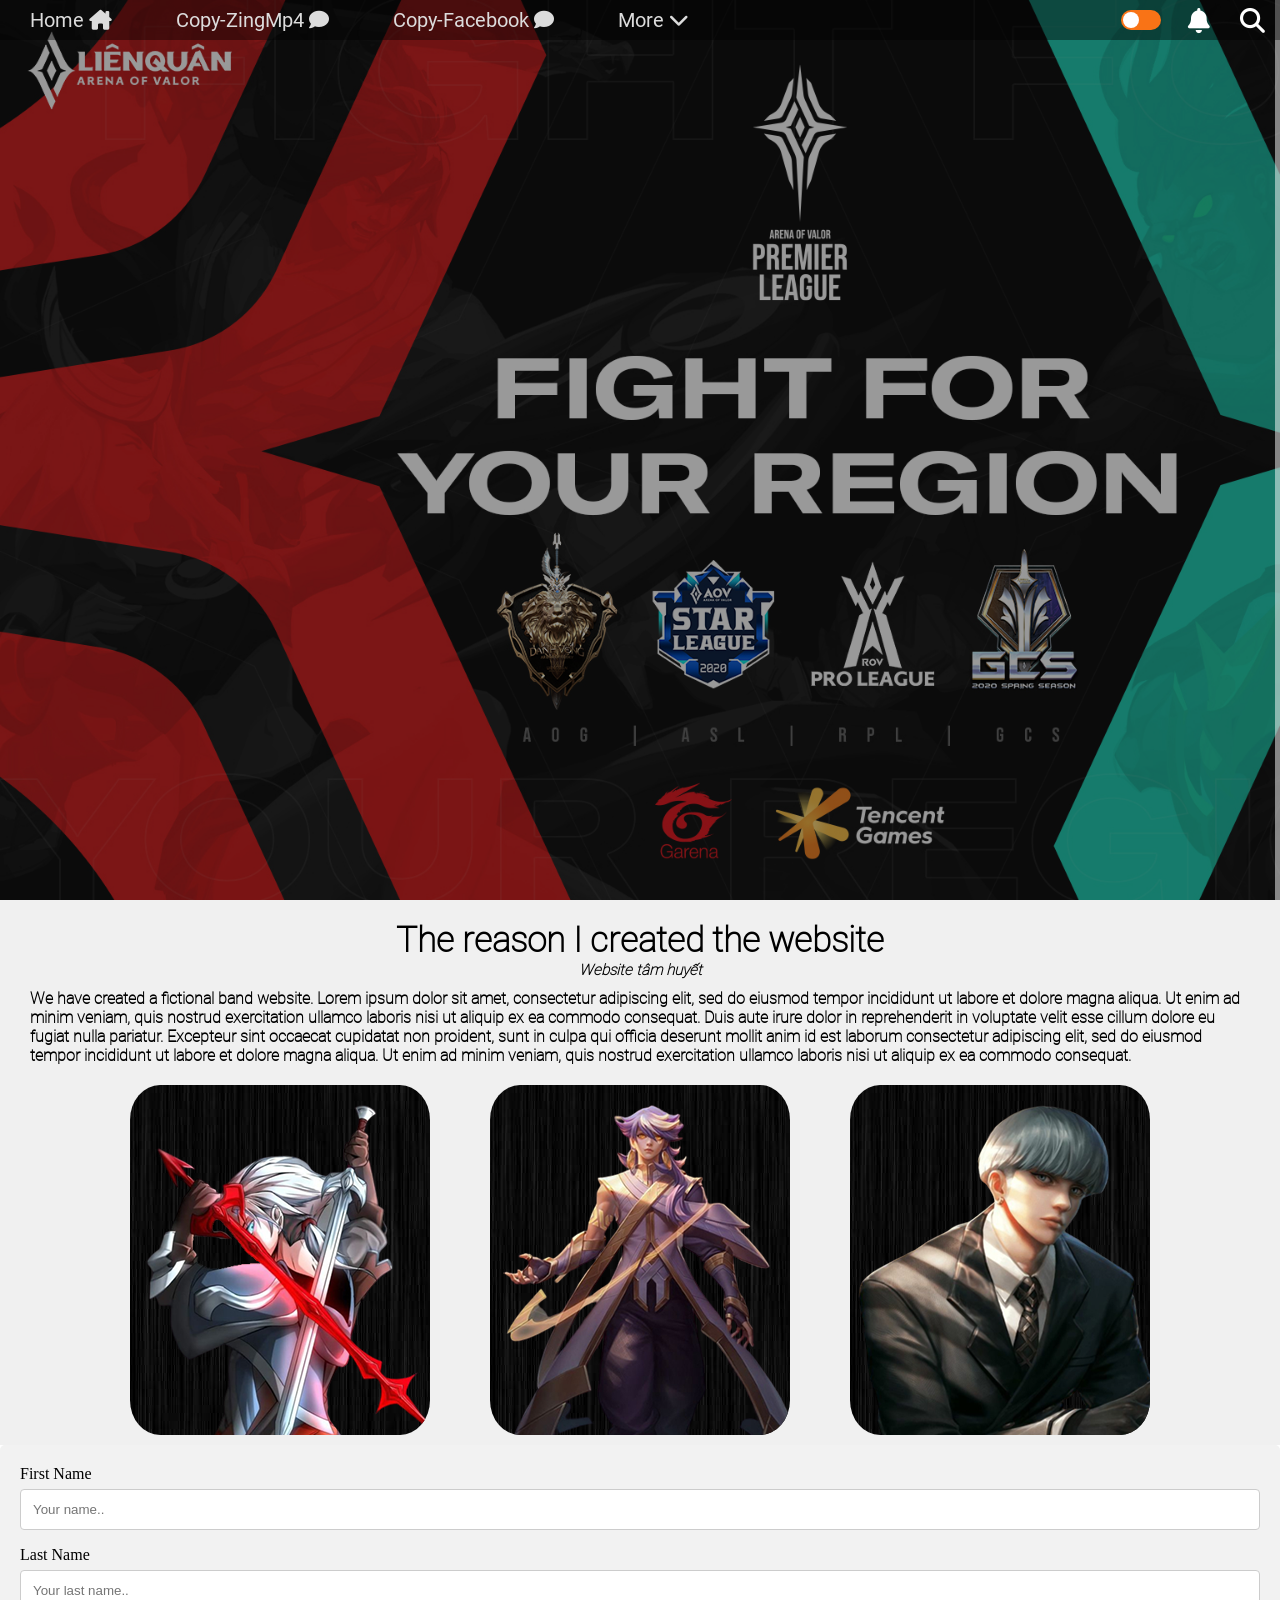
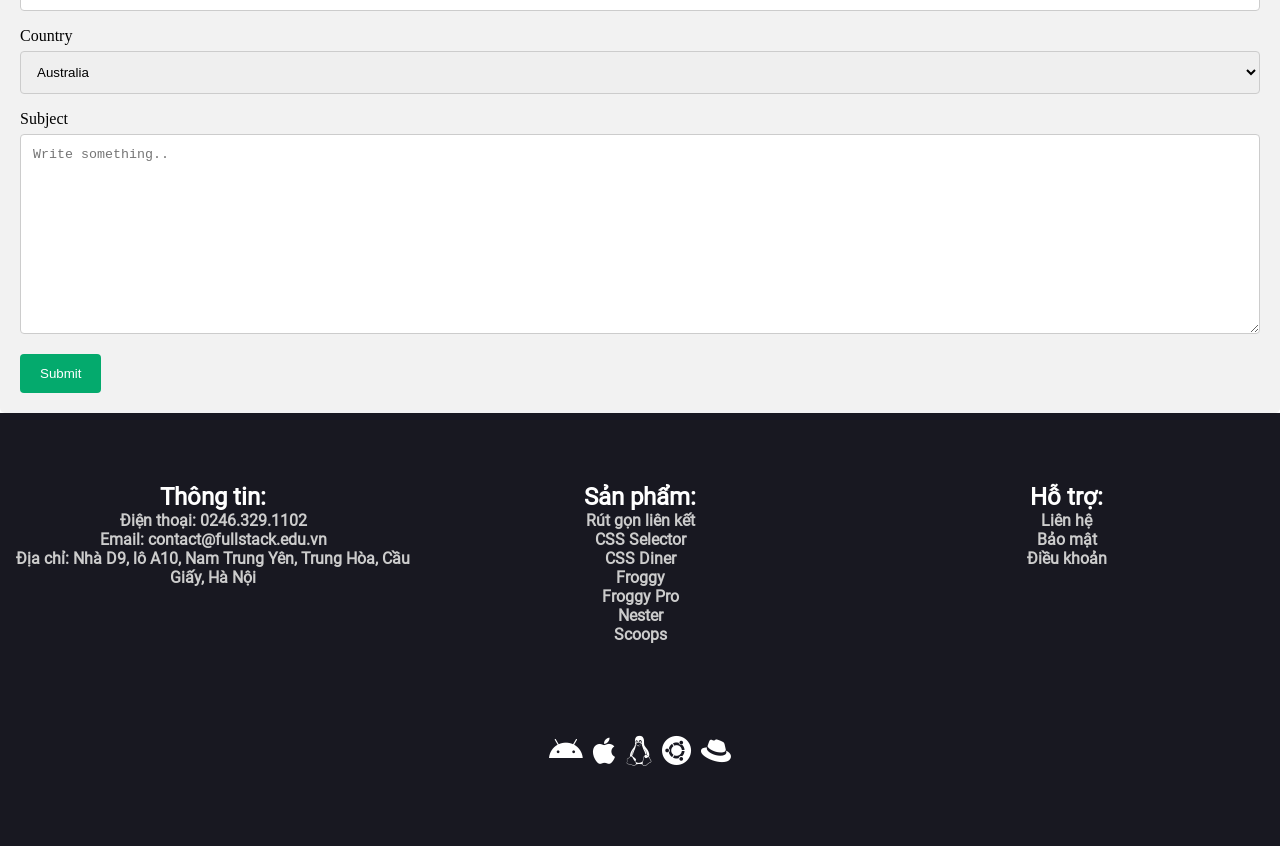
<file: index.html>
<!DOCTYPE html>
<html lang="en">
<head>
    <meta charset="UTF-8">
    <meta http-equiv="X-UA-Compatible" content="IE=edge">
    <meta name="viewport" content="width=device-width, initial-scale=1">
    <link rel="stylesheet" href="./index/index.css"/>
    <link rel="stylesheet" href="./fontawesome/css/all.min.css" />
    <title>Document</title>
</head>
<body>
    <div id="home">
        <div id="header">
            <label id="checkbox">
                <input id="accept" type="checkbox">
                <span class="check"></span>
            </label>
            <i class="fa-solid fa-magnifying-glass">
                <input id="input" type="input">
            </i>      
            <i class="fa-solid fa-bell"><div class="background-bell"></div></i>
            <ul id="nav">
                <li id="li-home"><a href="./index.html">Home <i class="fa-solid fa-house-chimney"></i></a></li>
                <li id="li-comment"><a href="./zingmp3.html">Copy-ZingMp4 <i class="fa-solid fa-comment"></i></a></li>
                <li id="li-comment"><a href="./comments.html">Copy-Facebook <i class="fa-solid fa-comment"></i></a></li>
                <li id="more">
                    <a href="">More <i class="fa-solid fa-chevron-down"></i></a>
                    <ul id="subnav">
                        <li id="li-group"><a href="https://www.facebook.com/groups/1156197571684509">Group <i class="fa-brands fa-facebook"></i></a> <div id="menu-facebook"></div></li>
                        <li id="li-youtube"><a href="https://www.youtube.com/channel/UCp9s-j8TBkS5prHAPXQTIWg">Youtube <i class="fa-brands fa-youtube"></i></a>
                            <iframe id="menu-youtube" menu-youtube src="https://www.youtube.com/embed/EkPD_zbbj5I" title="YouTube video player" frameborder="0" allow="accelerometer; autoplay; clipboard-write; encrypted-media; gyroscope; picture-in-picture" allowfullscreen></iframe>
                        </li>
                    </ul>
                </li>
            </ul>
        </div>

        <div id="slider">
            <div id="coat"></div>
            <div id="hover">
                <iframe id="video-hover" src="https://www.youtube.com/embed/osra4_rEYwE" title="Tracks Nhạc Chơi Liên Quân Cực Phiêu | EDM Leo Rank Mùa 24|Nhạc Điện Tử Gây Nghiện Hay Nhất 2022(P5)" frameborder="0" allow="accelerometer; autoplay; clipboard-write; encrypted-media; gyroscope; picture-in-picture; web-share" allowfullscreen></iframe>
            </div>
        </div>
            
        <div id="infomation">
            <h2>The reason I created the website</h2>
            <h3>Website tâm huyết</h3>
            <h4>We have created a fictional band website. Lorem ipsum dolor sit amet, consectetur adipiscing elit, sed do eiusmod tempor incididunt ut labore et dolore magna aliqua. Ut enim ad minim veniam, quis nostrud exercitation ullamco laboris nisi ut aliquip ex ea commodo consequat. Duis aute irure dolor in reprehenderit in voluptate velit esse cillum dolore eu fugiat nulla pariatur. Excepteur sint occaecat cupidatat non proident, sunt in culpa qui officia deserunt mollit anim id est laborum consectetur adipiscing elit, sed do eiusmod tempor incididunt ut labore et dolore magna aliqua. Ut enim ad minim veniam, quis nostrud exercitation ullamco laboris nisi ut aliquip ex ea commodo consequat.</h4>
            <div id="figure">
                <div class="character" id="allain"></div>
                <div class="character" id="bright"></div>
                <div class="character" id="enzo"></div> 
            </div>      
        </div>

        <div class="container">
            <form action="action_page.php">
          
              <label for="fname">First Name</label>
              <input type="text" id="fname" name="firstname" placeholder="Your name..">
          
              <label for="lname">Last Name</label>
              <input type="text" id="lname" name="lastname" placeholder="Your last name..">
          
              <label for="country">Country</label>
              <select id="country" name="country">
                <option value="australia">Australia</option>
                <option value="canada">Canada</option>
                <option value="usa">USA</option>
              </select>
          
              <label for="subject">Subject</label>
              <textarea id="subject" name="subject" placeholder="Write something.." style="height:200px"></textarea>
          
              <input type="submit" value="Submit">
          
            </form>
        </div>

        <div id="footer">
            <ul id="list-footer">
                <li id="list-one">
                    <h2 class="title-footer">Thông tin:</h2>
                    <ul class="footer">
                        <li><h4>Điện thoại: 0246.329.1102</h4></li>
                        <li><h4>Email: contact@fullstack.edu.vn</h4></li>
                        <li><h4>Địa chỉ: Nhà D9, lô A10, Nam Trung Yên, Trung Hòa, Cầu Giấy, Hà Nội</h4></li>
                    </ul>
                </li>

                <li id="list-two">
                    <h2 class="title-footer">Sản phẩm:</h2>
                    <ul class="footer">
                        <li><h4>Rút gọn liên kết</h4></li>
                        <li><h4>CSS Selector</h4></li>
                        <li><h4>CSS Diner</h4></li>
                        <li><h4>Froggy</h4></li>
                        <li><h4>Froggy Pro</h4></li>
                        <li><h4>Nester</h4></li>
                        <li><h4>Scoops</h4></li>
                    </ul>
                </li>

                <li id="list-three">
                    <h2 class="title-footer">Hỗ trợ:</h2>
                    <ul class="footer">
                        <li><h4>Liên hệ</h4></li>
                        <li><h4>Bảo mật</h4></li>
                        <li><h4>Điều khoản</h4></li>
                    </ul>
                </li>
            </ul>
            <ul id="icon">
                <li><i class="fa-brands fa-android"></i></li>
                <li><i class="fa-brands fa-apple"></i></li>
                <li><i class="fa-brands fa-linux"></i></li>
                <li><i class="fa-brands fa-ubuntu"></i></li>
                <li><i class="fa-brands fa-redhat"></i></li>
            </ul>    
        </div>
        <script src="./index/index.js"></script>
    </div>
</body>
</html>
</file>
<file: index/index.css>
* {
    margin: 0px;
    padding: 0px;
    list-style: none;
}

@font-face {
    font-family: Roboto-black;
    src: url(./font/Roboto-Black.ttf);
}
@font-face {
    font-family: Roboto-regular;
    src: url(./font/Roboto-Regular.ttf);
}
@font-face {
    font-family: Roboto-light;
    src: url(./font/Roboto-Light.ttf);
}
@font-face {
    font-family: Roboto-thin;
    src: url(./font/Roboto-Thin.ttf);
}

/* --------------------------------icon--------------------------------- */
#checkbox {
    position: absolute;
    left: 86%;
    top: 10px;
}

.fa-facebook {
    color: aqua;
    position: relative;
}

#li-group:hover #menu-facebook {
    display: block;
}

#li-group #menu-facebook {
    width: 800px;
    height: 400px;
    display: none;
    position: absolute;
    background-image: url(./img/facebook.png);
    background-repeat: no-repeat;
    left: 180px;
    top: 0px;
    transition: 1s;
    
}

#menu-facebook:hover {
    transform: scale(1.5);
    margin-top: 50px;
    margin-left: 200px;
    border-radius: 30px;
}

.fa-youtube {
    color: red;
}

#li-youtube:hover #menu-youtube {
    display: block;
}

#menu-youtube {
    display: none;
    position: absolute;
    left: 180px;
    top: 40px;
    width: 560px; 
    height: 340px;
    transition: 1s;
}

#menu-youtube:hover {
    transform: scale(1.5);
    margin-left: 140px;
}

.fa-magnifying-glass {
    font-size: 25px;
    color: white;
    float: right;
    padding: 7.5px 15px;
    position: relative;
}

#input {
    display: none;
    width: 200px;
    height: 35px;
    position: absolute;
    right: 0px;
    top: 40px;
    animation: animation-searchOpen 1s;
}

@keyframes animation-searchOpen {
    0% { width: 0px; height: 0px;}
    100% {width: 200px;height: 35px;}
}

#input.open {
    display: block;
}

.fa-bell {
    font-size: 25px;
    color: white;
    float: right;
    padding: 7.5px 15px;
    position: relative;
}  

.background-bell {
    display: none;
    background: white;
    width: 400px;
    height: 300px;
    margin: 5px;
    position: absolute;
    border-radius: 10%;
    -moz-border-radius: 10%;
    -webkit-border-radius: 10%;
    right: -8px;
    transition: 1s;
    animation: animation-bellOpen 1s;
}

@keyframes animation-bellOpen {
    0% { width: 0px; height: 0px;}
    100% {width: 400px;height: 300px;}
}

.background-bell.open {
    display: block;
}

.background-bell:hover {
    transform: scale(1.5);
    margin-top: 80px;
    margin-right: 50px;
}

.fa-bell:hover,
.fa-magnifying-glass:hover {
    color: black;
    background-color: red;
}

/* .ti-arrow-circle-down {
    position: absolute;
    color: white;
    right: 50%;
    
} */

/* ------------------------------------------------------------------- */
#header {
    width: 100%;
    height: 40px;
    background-color: rgb(0, 0, 0, 0.4);
    position: fixed;
    z-index: 5;
    font-family: Roboto-regular;
}

#nav > li {
    display: inline-block;
}

#nav a {
    text-decoration: none;
    color: #DCDCDC;
    font-size: 20px;
    padding: 0px 30px; 
    line-height: 40px;
}

#nav > li:hover > a {
    color: black;
    background-color: #DCDCDC;
    display: inline-block;
    transition: 1s ease;
}

#more {
    position: relative;
}

#subnav.open {
    display: block;
    animation: animation-subnav 1s normal;
}

@keyframes animation-subnav {
    0% {
        width: 180px;
        height: 0px;
    }
    100% {
        width: 180px;
        height: 80px;
    }
}

#more > a {
    pointer-events: none;
} 

#subnav li:hover{
    background-color: #DCDCDC;
}

#subnav li:hover a{
    color: black
}

#subnav {
    display: none;
    width: 180px;
    background-color: #ffffff;
    position: absolute;
    left: 0px;
    border-radius: 5%;
} 

#li-home {
    position: relative;
}

#li-home a::after {
    content: '';
    height: 4px;
    width: 0px;
    background-color: rgb(238, 255, 0);
    position: absolute;
    bottom: 0px;
    left: 50%;
    transform: translateX(-50%);
    transition: all 0.5s ease-in-out;
}

#li-home a:hover::after {
    width: 100%;
}

#li-comment {
    position: relative;
}

#li-comment a::after {
    content: '';
    height: 4px;
    width: 0px;
    background-color: rgb(0, 247, 255);
    position: absolute;
    bottom: 0px;
    left: 50%;
    transform: translateX(-50%);
    transition: all 0.5s ease-in-out;
}

#li-comment a:hover::after {
    width: 100%;
}

#accept {
    display: none;
}

.check {
    position: relative;
    display: block;
    width: 40px;
    height: 20px;
    background-color: #f97316;
    cursor: pointer;
    border-radius: 20px;
    overflow: hidden;
    transition: ease-in 0.5s;
    left: 50%;
}

#accept:checked ~ .check {
    background-color: #fff;
}

.check::before {
    content: '';
    position: absolute;
    top: 2px;
    left: 2px;
    background: #fff;
    width: 16px;
    height: 16px;
    border-radius: 50%;
    transition-duration: 0.5s;
}

#accept:checked ~ .check::before {
    transform: translateX(-50px);
}

.check::after {
    content: '';
    position: absolute;
    top: 2px;
    left: 2px;
    background: #f97316;
    width: 16px;
    height: 16px;
    border-radius: 50%;
    transition-duration: 0.5s;
    transform: translateX(50px);
}

#accept:checked ~ .check::after {
    transform: translateX(0px);
}

/* ------------------------------index.html------------------------------------- */
#slider {
    width: 100%;
    height: 100vh;
    background-image: url(./img/nen.jpg);
    background-repeat: no-repeat;
    background-size: cover;
    position: relative;
}

#coat {
    width: 100%;
    height: 100%;
    background-color: rgba(0, 0, 0, 0.4);
}

#hover {
    width: 5px;
    height: 100%;
    background-color: rgba(255, 255, 255, 0.5);
    position: absolute;
    top: 0;
    right: 0;
}

#hover:hover {
    animation: animation-hover 1s;
    width: 400px;
    height: 100%;
}

#hover:hover #video-hover {
    display: block;
}

@keyframes animation-hover {
    0% {
        width: 5px;
        height: 100%;
        background-color: rgba(255, 255, 255, 0.5);
    }
    100% {
        width: 400px;
        height: 100%;
        background-color: rgba(255, 255, 255, 0.5);
    }
}

#video-hover {
    width: 400px;
    height: 250px;
    display: none;
}

/* ------------------------------------------------------------------- */
#infomation {
    background-color: rgb(240, 240, 240);
    display: flex;
    flex-direction: column;
    align-items: center;
    position: relative;
    font-family: Roboto-thin;
}

#infomation h2 {
    padding: 20px 0px 0px 0px;
    font-size: 35px;
}

#infomation h3 {
    font-style: italic;
    font-size: 15px;
}

#infomation h4 {
    padding: 10px 30px;
}

#figure {
    display: flex;
    justify-content: space-around;
}

.character {
    margin: 10px 30px;
    width: 300px;
    height: 350px;
    border-radius: 10%;
    background: url(./img/hinh-nen-den-17.jpg);
    position: relative;
    overflow: hidden;
}

.character::after {
    width: 100%;
    height: 100%;
    position: absolute;
    bottom: -20px;
    content: '';
    transition: 1s;
}

.character:hover::after {
    transform: scale(1.1);
}

#allain::after {
    background: url(./img/Allain-removebg-preview.png);
}

#bright::after {
    background: url(./img/Bright-removebg-preview.png);
}

#enzo::after {
    background: url(./img/Enzo-removebg-preview.png);
}

/* ------------------------------------------------------------------- */

input[type=text], select, textarea {
    width: 100%; /* Full width */
    padding: 12px; /* Some padding */ 
    border: 1px solid #ccc; /* Gray border */
    border-radius: 4px; /* Rounded borders */
    box-sizing: border-box; /* Make sure that padding and width stays in place */
    margin-top: 6px; /* Add a top margin */
    margin-bottom: 16px; /* Bottom margin */
    resize: vertical /* Allow the user to vertically resize the textarea (not horizontally) */
  }
  
  /* Style the submit button with a specific background color etc */
  input[type=submit] {
    background-color: #04AA6D;
    color: white;
    padding: 12px 20px;
    border: none;
    border-radius: 4px;
    cursor: pointer;
  }
  
  /* When moving the mouse over the submit button, add a darker green color */
  input[type=submit]:hover {
    background-color: #45a049;
  }
  
  /* Add a background color and some padding around the form */
  .container {
    border-radius: 5px;
    background-color: #f2f2f2;
    padding: 20px;
  }

/* ------------------------------------------------------------------- */
#footer {
    width: 100%;
    height: 100%;
    background-color: #181821;
    font-family: Roboto-regular;
}

#list-footer > li {
    text-align: center;
    width: 310px;
    height: 333px;
    margin-top: 70px;
}

#list-footer {
    display: flex;
}

#list-one {
    flex: 1;
    justify-content: center;
}

#list-two {
    flex: 1;
    justify-content: center;
}

#list-three {
    flex: 1;
    justify-content: center;
}

.title-footer {
    color: white;
}

.footer
{
    color: #ccc;
}

#icon {
    display: flex;
    justify-content: center;
}

#icon li i {
    color: white;
    font-size: 30px;
    margin: 0px 5px;
    position: relative;
    bottom: 80px;
}
</file>
